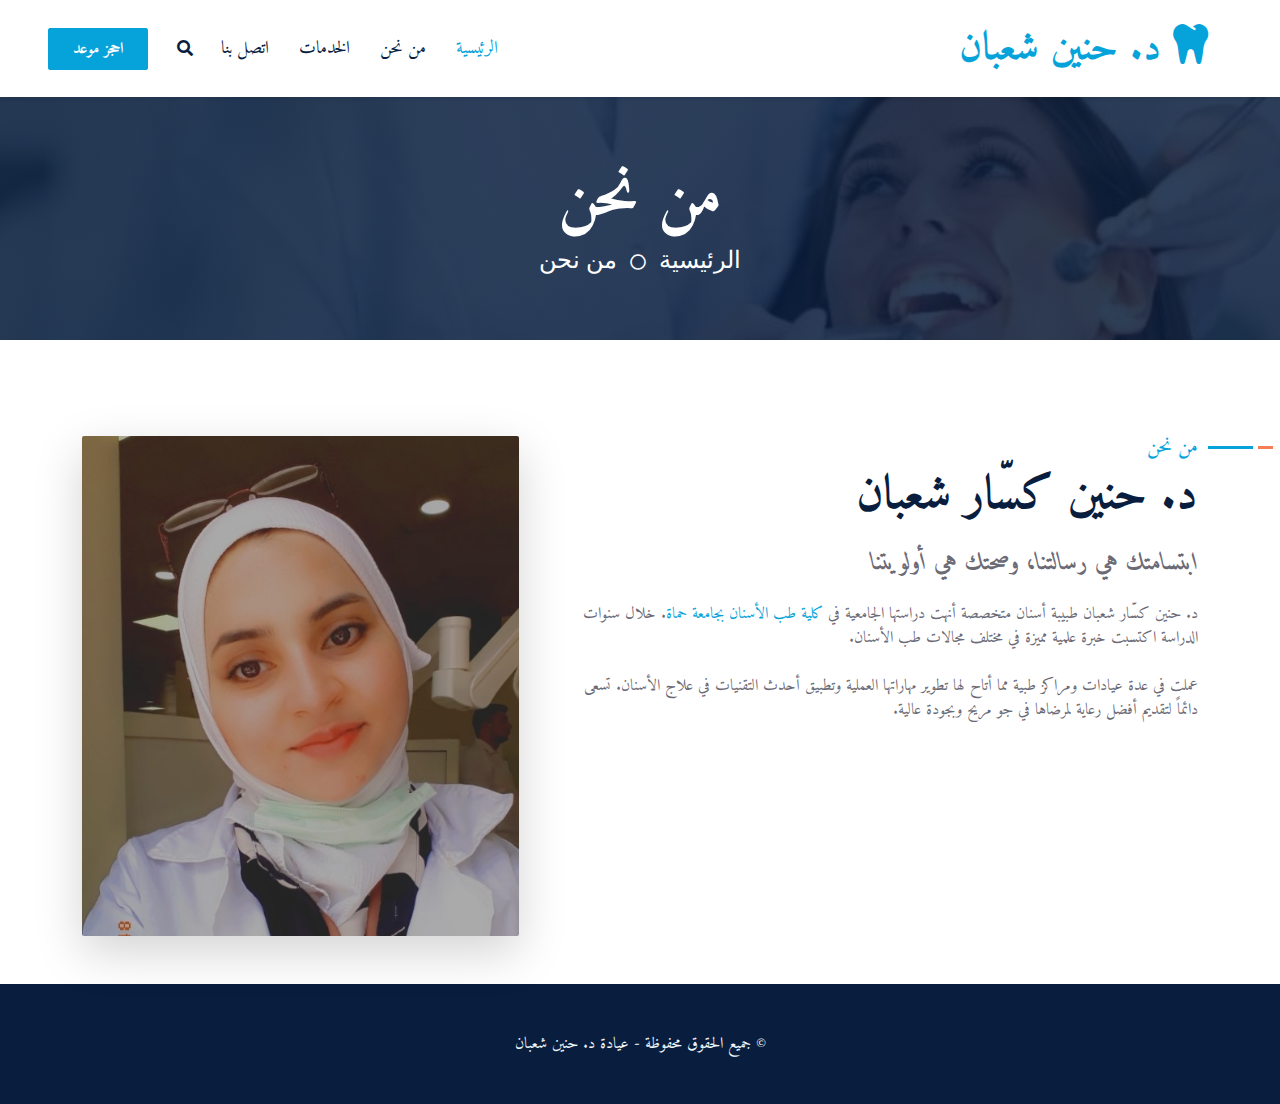
<file: about.html>
<!DOCTYPE html>
<html lang="ar" dir="rtl">

<head>
    <meta charset="utf-8">
    <title>عيادة د. حنين شعبان لطب الأسنان</title>
    <meta content="width=device-width, initial-scale=1.0" name="viewport">

    <!-- Google Font Amiri -->
    <link href="https://fonts.googleapis.com/css2?family=Amiri:wght@400;700&display=swap" rel="stylesheet">

    <!-- Bootstrap & Styles -->
    <link href="css/bootstrap.min.css" rel="stylesheet">
    <link href="css/style.css" rel="stylesheet">
    <link href="https://cdnjs.cloudflare.com/ajax/libs/font-awesome/5.10.0/css/all.min.css" rel="stylesheet">


    <style>
        body {
            font-family: 'Amiri', serif !important;
        }
        .font-amiri {
            font-family: 'Amiri', serif !important;
        }
    </style>
</head>

<body>
   <nav class="navbar navbar-expand-lg bg-white navbar-light shadow-sm px-5 py-3 py-lg-0">
  <a href="index.html" class="navbar-brand p-0">
    <h1 class="m-0 text-primary font-amiri">
      <i class="fa fa-tooth me-2"></i> د. حنين شعبان
    </h1>
  </a>
  <button class="navbar-toggler" type="button" data-bs-toggle="collapse" data-bs-target="#navbarCollapse">
    <span class="navbar-toggler-icon"></span>
  </button>
  <div class="collapse navbar-collapse" id="navbarCollapse">
    <div class="navbar-nav me-auto py-0"> <!-- بدل ms-auto -> me-auto للـ RTL -->
      <a href="index.html" class="nav-item nav-link active font-amiri">الرئيسية</a>
      <a href="about.html" class="nav-item nav-link font-amiri">من نحن</a>
      <a href="service.html" class="nav-item nav-link font-amiri">الخدمات</a>
      <a href="contact.html" class="nav-item nav-link font-amiri">اتصل بنا</a>
    </div>
    <button type="button" class="btn text-dark" data-bs-toggle="modal" data-bs-target="#searchModal">
      <i class="fa fa-search"></i>
    </button>
    <a href="contact.html" class="btn btn-primary py-2 px-4 me-3 font-amiri">احجز موعد</a>
  </div>
</nav>

    <!-- Hero Start -->
    <div class="container-fluid bg-primary py-5 hero-header mb-5">
        <div class="row py-3">
            <div class="col-12 text-center">
                <h1 class="display-3 text-white animated zoomIn font-amiri">من نحن</h1>
                <a href="" class="h4 text-white">الرئيسية</a>
                <i class="far fa-circle text-white px-2"></i>
                <a href="" class="h4 text-white">من نحن</a>
            </div>
        </div>
    </div>
    <!-- Hero End -->

  <!-- About Start -->
<div class="container-fluid py-5">
  <div class="container">
    <div class="row g-5">
      <!-- النص -->
      <div class="col-lg-7">
        <div class="section-title mb-4">
          <h5 class="position-relative d-inline-block text-primary text-uppercase font-amiri">من نحن</h5>
          <h1 class="display-5 mb-0 font-amiri">د. حنين كسّار شعبان</h1>
        </div>
        <h4 class="text-body fst-italic mb-4 font-amiri">
          ابتسامتك هي رسالتنا، وصحتك هي أولويتنا
        </h4>
        <p class="mb-4 font-amiri">
          د. حنين كسّار شعبان طبيبة أسنان متخصصة أنهت دراستها الجامعية في 
          <a href="https://wpu.edu.sy/%D9%83%D9%84%D9%8A%D8%A9-%D8%B7%D8%A8-%D8%A7%D9%84%D8%A3%D8%B3%D9%86%D8%A7%D9%86/" 
             target="_blank" class="text-primary">كلية طب الأسنان بجامعة حماة</a>. 
          خلال سنوات الدراسة اكتسبت خبرة علمية مميزة في مختلف مجالات طب الأسنان.
        </p>
        <p class="mb-4 font-amiri">
          عملت في عدة عيادات ومراكز طبية مما أتاح لها تطوير مهاراتها العملية 
          وتطبيق أحدث التقنيات في علاج الأسنان. تسعى دائماً لتقديم أفضل رعاية لمرضاها 
          في جو مريح وبجودة عالية.
        </p>
      </div>
     
    
      <!-- الصورة -->
<!-- الصورة -->
<div class="col-lg-5" style="min-height: 500px;">
  <div class="position-relative h-100">
    <img class="position-absolute w-100 h-100 rounded wow zoomIn shadow-lg" 
         data-wow-delay="0.9s" 
         src="img/hanen-about.jpeg" 
         style="object-fit: cover; border-radius: 15px;" 
         alt="د. حنين كسّار شعبان">
  </div>
</div>


    </div>
  </div>
</div>
<!-- About End -->


    <!-- Footer Start -->
    <div class="container-fluid bg-dark text-light py-5">
        <div class="container text-center">
            <p class="mb-0 font-amiri">© جميع الحقوق محفوظة - عيادة د. حنين شعبان</p>
        </div>
    </div>
    <!-- Footer End -->
</body>
</html>
</file>
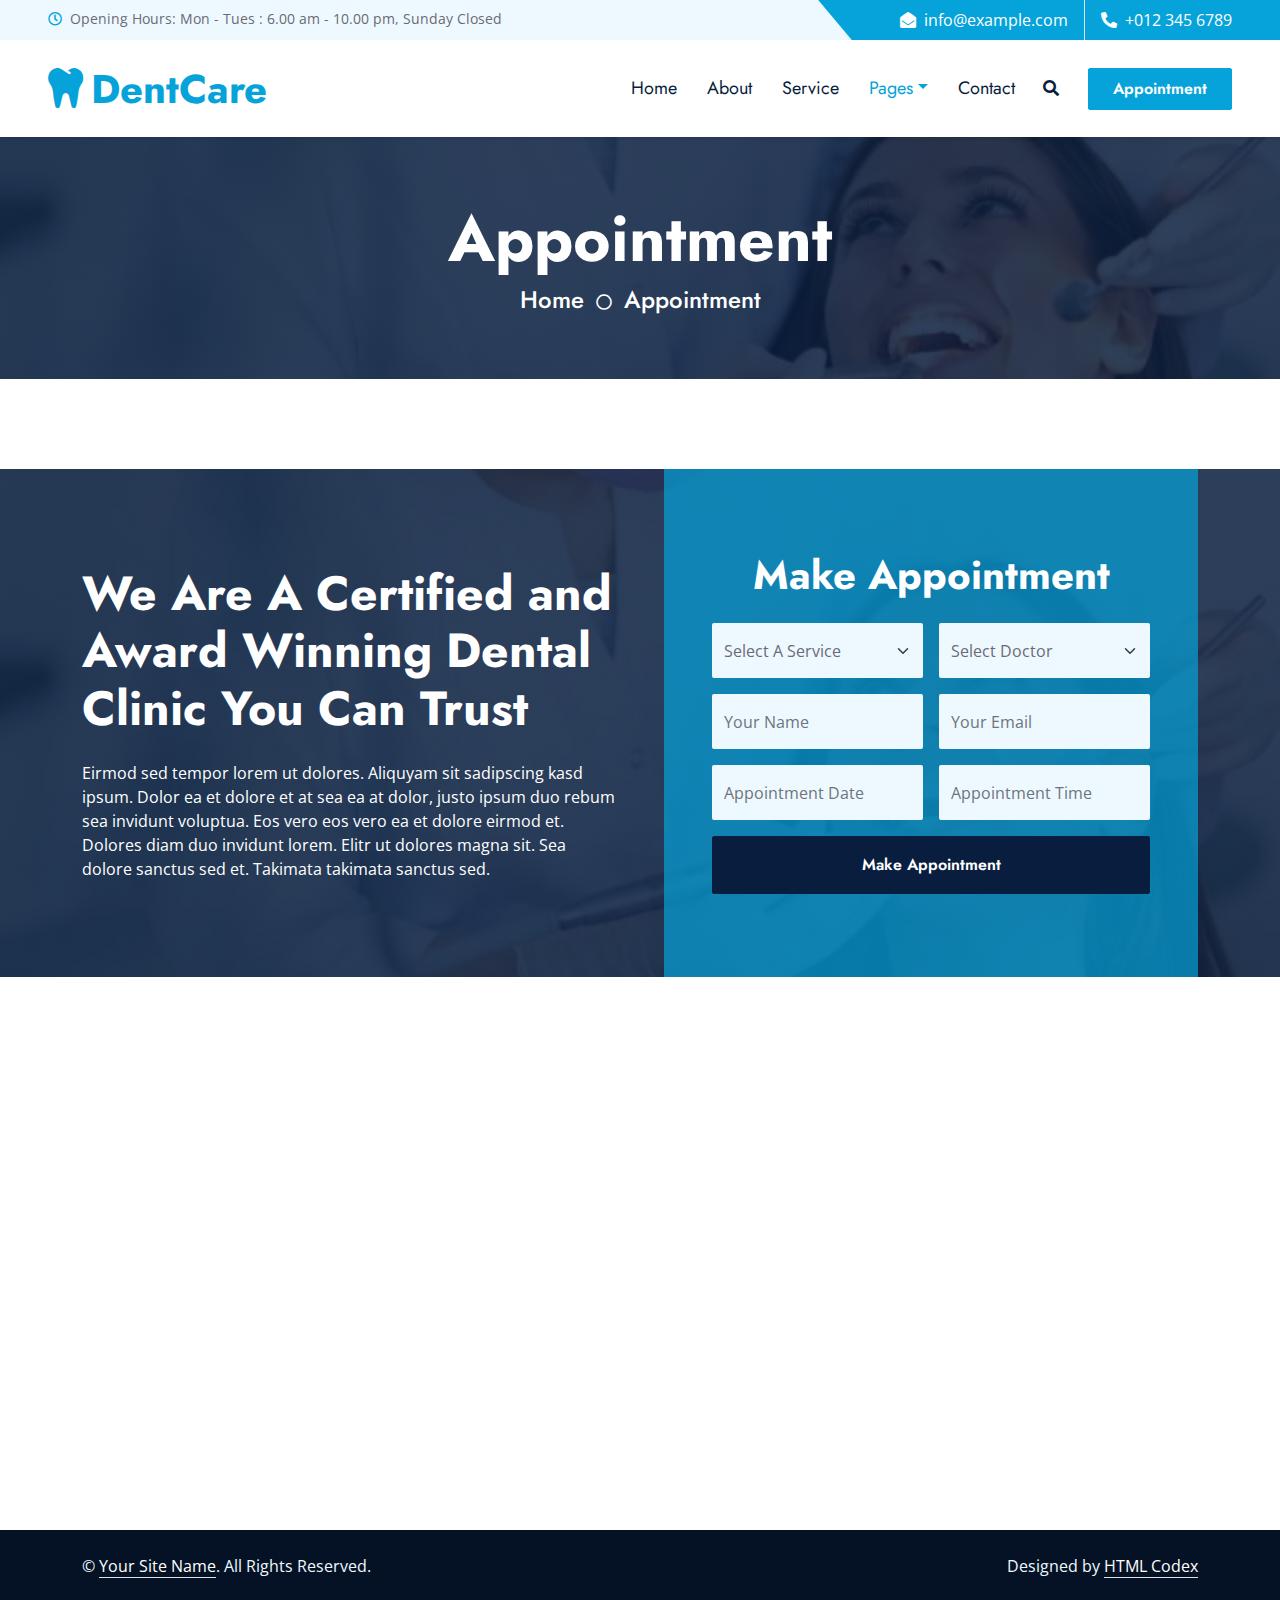
<file: appointment.html>
<!DOCTYPE html>
<html lang="en">

<head>
    <meta charset="utf-8">
    <title>DentCare - Dental Clinic Website Template</title>
    <meta content="width=device-width, initial-scale=1.0" name="viewport">
    <meta content="Free HTML Templates" name="keywords">
    <meta content="Free HTML Templates" name="description">

    <!-- Favicon -->
    <link href="img/favicon.ico" rel="icon">

    <!-- Google Web Fonts -->
    <link rel="preconnect" href="https://fonts.gstatic.com">
    <link href="https://fonts.googleapis.com/css2?family=Jost:wght@500;600;700&family=Open+Sans:wght@400;600&display=swap" rel="stylesheet"> 

    <!-- Icon Font Stylesheet -->
    <link href="https://cdnjs.cloudflare.com/ajax/libs/font-awesome/5.10.0/css/all.min.css" rel="stylesheet">
    <link href="https://cdn.jsdelivr.net/npm/bootstrap-icons@1.4.1/font/bootstrap-icons.css" rel="stylesheet">

    <!-- Libraries Stylesheet -->
    <link href="lib/owlcarousel/assets/owl.carousel.min.css" rel="stylesheet">
    <link href="lib/animate/animate.min.css" rel="stylesheet">
    <link href="lib/tempusdominus/css/tempusdominus-bootstrap-4.min.css" rel="stylesheet" />
    <link href="lib/twentytwenty/twentytwenty.css" rel="stylesheet" />

    <!-- Customized Bootstrap Stylesheet -->
    <link href="css/bootstrap.min.css" rel="stylesheet">

    <!-- Template Stylesheet -->
    <link href="css/style.css" rel="stylesheet">
</head>

<body>
    <!-- Spinner Start -->
    <div id="spinner" class="show bg-white position-fixed translate-middle w-100 vh-100 top-50 start-50 d-flex align-items-center justify-content-center">
        <div class="spinner-grow text-primary m-1" role="status">
            <span class="sr-only">Loading...</span>
        </div>
        <div class="spinner-grow text-dark m-1" role="status">
            <span class="sr-only">Loading...</span>
        </div>
        <div class="spinner-grow text-secondary m-1" role="status">
            <span class="sr-only">Loading...</span>
        </div>
    </div>
    <!-- Spinner End -->


    <!-- Topbar Start -->
    <div class="container-fluid bg-light ps-5 pe-0 d-none d-lg-block">
        <div class="row gx-0">
            <div class="col-md-6 text-center text-lg-start mb-2 mb-lg-0">
                <div class="d-inline-flex align-items-center">
                    <small class="py-2"><i class="far fa-clock text-primary me-2"></i>Opening Hours: Mon - Tues : 6.00 am - 10.00 pm, Sunday Closed </small>
                </div>
            </div>
            <div class="col-md-6 text-center text-lg-end">
                <div class="position-relative d-inline-flex align-items-center bg-primary text-white top-shape px-5">
                    <div class="me-3 pe-3 border-end py-2">
                        <p class="m-0"><i class="fa fa-envelope-open me-2"></i>info@example.com</p>
                    </div>
                    <div class="py-2">
                        <p class="m-0"><i class="fa fa-phone-alt me-2"></i>+012 345 6789</p>
                    </div>
                </div>
            </div>
        </div>
    </div>
    <!-- Topbar End -->


    <!-- Navbar Start -->
    <nav class="navbar navbar-expand-lg bg-white navbar-light shadow-sm px-5 py-3 py-lg-0">
        <a href="index.html" class="navbar-brand p-0">
            <h1 class="m-0 text-primary"><i class="fa fa-tooth me-2"></i>DentCare</h1>
        </a>
        <button class="navbar-toggler" type="button" data-bs-toggle="collapse" data-bs-target="#navbarCollapse">
            <span class="navbar-toggler-icon"></span>
        </button>
        <div class="collapse navbar-collapse" id="navbarCollapse">
            <div class="navbar-nav ms-auto py-0">
                <a href="index.html" class="nav-item nav-link">Home</a>
                <a href="about.html" class="nav-item nav-link">About</a>
                <a href="service.html" class="nav-item nav-link">Service</a>
                <div class="nav-item dropdown">
                    <a href="#" class="nav-link dropdown-toggle active" data-bs-toggle="dropdown">Pages</a>
                    <div class="dropdown-menu m-0">
                        <a href="price.html" class="dropdown-item">Pricing Plan</a>
                        <a href="team.html" class="dropdown-item">Our Dentist</a>
                        <a href="testimonial.html" class="dropdown-item">Testimonial</a>
                        <a href="appointment.html" class="dropdown-item active">Appointment</a>
                    </div>
                </div>
                <a href="contact.html" class="nav-item nav-link">Contact</a>
            </div>
            <button type="button" class="btn text-dark" data-bs-toggle="modal" data-bs-target="#searchModal"><i class="fa fa-search"></i></button>
            <a href="appointment.html" class="btn btn-primary py-2 px-4 ms-3">Appointment</a>
        </div>
    </nav>
    <!-- Navbar End -->


    <!-- Full Screen Search Start -->
    <div class="modal fade" id="searchModal" tabindex="-1">
        <div class="modal-dialog modal-fullscreen">
            <div class="modal-content" style="background: rgba(9, 30, 62, .7);">
                <div class="modal-header border-0">
                    <button type="button" class="btn bg-white btn-close" data-bs-dismiss="modal" aria-label="Close"></button>
                </div>
                <div class="modal-body d-flex align-items-center justify-content-center">
                    <div class="input-group" style="max-width: 600px;">
                        <input type="text" class="form-control bg-transparent border-primary p-3" placeholder="Type search keyword">
                        <button class="btn btn-primary px-4"><i class="bi bi-search"></i></button>
                    </div>
                </div>
            </div>
        </div>
    </div>
    <!-- Full Screen Search End -->


    <!-- Hero Start -->
    <div class="container-fluid bg-primary py-5 hero-header mb-5">
        <div class="row py-3">
            <div class="col-12 text-center">
                <h1 class="display-3 text-white animated zoomIn">Appointment</h1>
                <a href="" class="h4 text-white">Home</a>
                <i class="far fa-circle text-white px-2"></i>
                <a href="" class="h4 text-white">Appointment</a>
            </div>
        </div>
    </div>
    <!-- Hero End -->


    <!-- Appointment Start -->
    <div class="container-fluid bg-primary bg-appointment mb-5 wow fadeInUp" data-wow-delay="0.1s" style="margin-top: 90px;">
        <div class="container">
            <div class="row gx-5">
                <div class="col-lg-6 py-5">
                    <div class="py-5">
                        <h1 class="display-5 text-white mb-4">We Are A Certified and Award Winning Dental Clinic You Can Trust</h1>
                        <p class="text-white mb-0">Eirmod sed tempor lorem ut dolores. Aliquyam sit sadipscing kasd ipsum. Dolor ea et dolore et at sea ea at dolor, justo ipsum duo rebum sea invidunt voluptua. Eos vero eos vero ea et dolore eirmod et. Dolores diam duo invidunt lorem. Elitr ut dolores magna sit. Sea dolore sanctus sed et. Takimata takimata sanctus sed.</p>
                    </div>
                </div>
                <div class="col-lg-6">
                    <div class="appointment-form h-100 d-flex flex-column justify-content-center text-center p-5 wow zoomIn" data-wow-delay="0.6s">
                        <h1 class="text-white mb-4">Make Appointment</h1>
                        <form>
                            <div class="row g-3">
                                <div class="col-12 col-sm-6">
                                    <select class="form-select bg-light border-0" style="height: 55px;">
                                        <option selected>Select A Service</option>
                                        <option value="1">Service 1</option>
                                        <option value="2">Service 2</option>
                                        <option value="3">Service 3</option>
                                    </select>
                                </div>
                                <div class="col-12 col-sm-6">
                                    <select class="form-select bg-light border-0" style="height: 55px;">
                                        <option selected>Select Doctor</option>
                                        <option value="1">Doctor 1</option>
                                        <option value="2">Doctor 2</option>
                                        <option value="3">Doctor 3</option>
                                    </select>
                                </div>
                                <div class="col-12 col-sm-6">
                                    <input type="text" class="form-control bg-light border-0" placeholder="Your Name" style="height: 55px;">
                                </div>
                                <div class="col-12 col-sm-6">
                                    <input type="email" class="form-control bg-light border-0" placeholder="Your Email" style="height: 55px;">
                                </div>
                                <div class="col-12 col-sm-6">
                                    <div class="date" id="date1" data-target-input="nearest">
                                        <input type="text"
                                            class="form-control bg-light border-0 datetimepicker-input"
                                            placeholder="Appointment Date" data-target="#date1" data-toggle="datetimepicker" style="height: 55px;">
                                    </div>
                                </div>
                                <div class="col-12 col-sm-6">
                                    <div class="time" id="time1" data-target-input="nearest">
                                        <input type="text"
                                            class="form-control bg-light border-0 datetimepicker-input"
                                            placeholder="Appointment Time" data-target="#time1" data-toggle="datetimepicker" style="height: 55px;">
                                    </div>
                                </div>
                                <div class="col-12">
                                    <button class="btn btn-dark w-100 py-3" type="submit">Make Appointment</button>
                                </div>
                            </div>
                        </form>
                    </div>
                </div>
            </div>
        </div>
    </div>
    <!-- Appointment End -->
    

    <!-- Newsletter Start -->
    <div class="container-fluid position-relative pt-5 wow fadeInUp" data-wow-delay="0.1s" style="z-index: 1;">
        <div class="container">
            <div class="bg-primary p-5">
                <form class="mx-auto" style="max-width: 600px;">
                    <div class="input-group">
                        <input type="text" class="form-control border-white p-3" placeholder="Your Email">
                        <button class="btn btn-dark px-4">Sign Up</button>
                    </div>
                </form>
            </div>
        </div>
    </div>
    <!-- Newsletter End -->
    

    <!-- Footer Start -->
    <div class="container-fluid bg-dark text-light py-5 wow fadeInUp" data-wow-delay="0.3s" style="margin-top: -75px;">
        <div class="container pt-5">
            <div class="row g-5 pt-4">
                <div class="col-lg-3 col-md-6">
                    <h3 class="text-white mb-4">Quick Links</h3>
                    <div class="d-flex flex-column justify-content-start">
                        <a class="text-light mb-2" href="#"><i class="bi bi-arrow-right text-primary me-2"></i>Home</a>
                        <a class="text-light mb-2" href="#"><i class="bi bi-arrow-right text-primary me-2"></i>About Us</a>
                        <a class="text-light mb-2" href="#"><i class="bi bi-arrow-right text-primary me-2"></i>Our Services</a>
                        <a class="text-light mb-2" href="#"><i class="bi bi-arrow-right text-primary me-2"></i>Latest Blog</a>
                        <a class="text-light" href="#"><i class="bi bi-arrow-right text-primary me-2"></i>Contact Us</a>
                    </div>
                </div>
                <div class="col-lg-3 col-md-6">
                    <h3 class="text-white mb-4">Popular Links</h3>
                    <div class="d-flex flex-column justify-content-start">
                        <a class="text-light mb-2" href="#"><i class="bi bi-arrow-right text-primary me-2"></i>Home</a>
                        <a class="text-light mb-2" href="#"><i class="bi bi-arrow-right text-primary me-2"></i>About Us</a>
                        <a class="text-light mb-2" href="#"><i class="bi bi-arrow-right text-primary me-2"></i>Our Services</a>
                        <a class="text-light mb-2" href="#"><i class="bi bi-arrow-right text-primary me-2"></i>Latest Blog</a>
                        <a class="text-light" href="#"><i class="bi bi-arrow-right text-primary me-2"></i>Contact Us</a>
                    </div>
                </div>
                <div class="col-lg-3 col-md-6">
                    <h3 class="text-white mb-4">Get In Touch</h3>
                    <p class="mb-2"><i class="bi bi-geo-alt text-primary me-2"></i>123 Street, New York, USA</p>
                    <p class="mb-2"><i class="bi bi-envelope-open text-primary me-2"></i>info@example.com</p>
                    <p class="mb-0"><i class="bi bi-telephone text-primary me-2"></i>+012 345 67890</p>
                </div>
                <div class="col-lg-3 col-md-6">
                    <h3 class="text-white mb-4">Follow Us</h3>
                    <div class="d-flex">
                        <a class="btn btn-lg btn-primary btn-lg-square rounded me-2" href="#"><i class="fab fa-twitter fw-normal"></i></a>
                        <a class="btn btn-lg btn-primary btn-lg-square rounded me-2" href="#"><i class="fab fa-facebook-f fw-normal"></i></a>
                        <a class="btn btn-lg btn-primary btn-lg-square rounded me-2" href="#"><i class="fab fa-linkedin-in fw-normal"></i></a>
                        <a class="btn btn-lg btn-primary btn-lg-square rounded" href="#"><i class="fab fa-instagram fw-normal"></i></a>
                    </div>
                </div>
            </div>
        </div>
    </div>
    <div class="container-fluid text-light py-4" style="background: #051225;">
        <div class="container">
            <div class="row g-0">
                <div class="col-md-6 text-center text-md-start">
                    <p class="mb-md-0">&copy; <a class="text-white border-bottom" href="#">Your Site Name</a>. All Rights Reserved.</p>
                </div>
                <div class="col-md-6 text-center text-md-end">
                    <p class="mb-0">Designed by <a class="text-white border-bottom" href="https://htmlcodex.com">HTML Codex</a></p>
                </div>
            </div>
        </div>
    </div>
    <!-- Footer End -->


    <!-- Back to Top -->
    <a href="#" class="btn btn-lg btn-primary btn-lg-square rounded back-to-top"><i class="bi bi-arrow-up"></i></a>


    <!-- JavaScript Libraries -->
    <script src="https://code.jquery.com/jquery-3.4.1.min.js"></script>
    <script src="https://cdn.jsdelivr.net/npm/bootstrap@5.0.0/dist/js/bootstrap.bundle.min.js"></script>
    <script src="lib/wow/wow.min.js"></script>
    <script src="lib/easing/easing.min.js"></script>
    <script src="lib/waypoints/waypoints.min.js"></script>
    <script src="lib/owlcarousel/owl.carousel.min.js"></script>
    <script src="lib/tempusdominus/js/moment.min.js"></script>
    <script src="lib/tempusdominus/js/moment-timezone.min.js"></script>
    <script src="lib/tempusdominus/js/tempusdominus-bootstrap-4.min.js"></script>
    <script src="lib/twentytwenty/jquery.event.move.js"></script>
    <script src="lib/twentytwenty/jquery.twentytwenty.js"></script>

    <!-- Template Javascript -->
    <script src="js/main.js"></script>
</body>

</html>
</file>
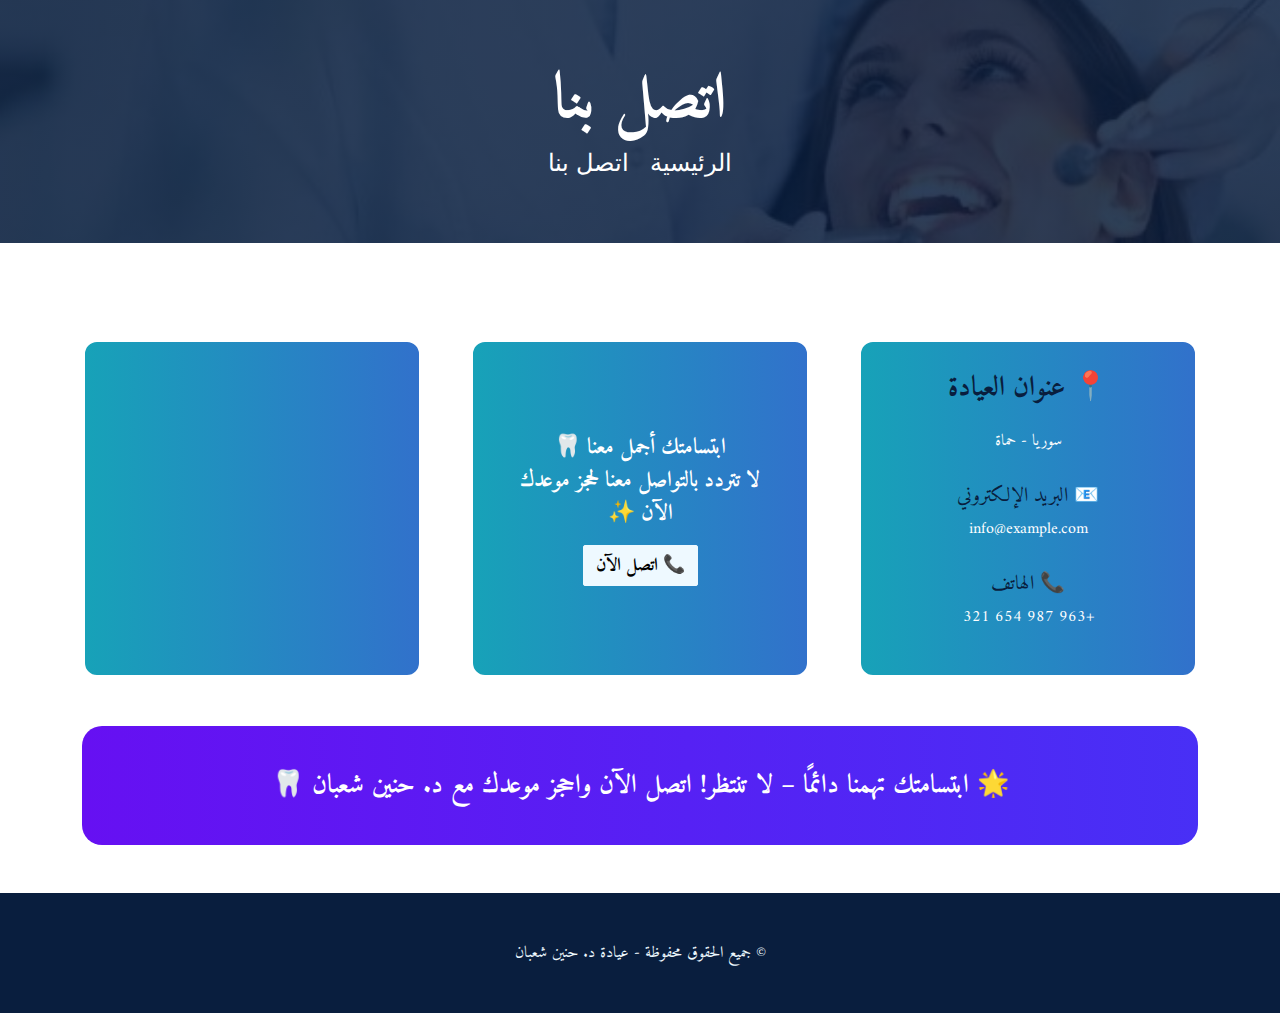
<file: contact.html>
<!DOCTYPE html>
<html lang="ar" dir="rtl">

<head>
  <meta charset="utf-8">
  <title>اتصل بنا - عيادة د. حنين شعبان</title>
  <meta content="width=device-width, initial-scale=1.0" name="viewport">

  <!-- Google Font Amiri -->
  <link href="https://fonts.googleapis.com/css2?family=Amiri:wght@400;700&display=swap" rel="stylesheet">

  <!-- Bootstrap CSS -->
  <link href="css/bootstrap.min.css" rel="stylesheet">
  <link href="css/style.css" rel="stylesheet">

  <!-- Libraries Stylesheet -->
  <link href="lib/animate/animate.min.css" rel="stylesheet">
  <link href="lib/owlcarousel/assets/owl.carousel.min.css" rel="stylesheet">

  <style>
    body {
      font-family: 'Amiri', serif !important;
    }

    .font-amiri {
      font-family: 'Amiri', serif !important;
    }

    /* Einheitliches Karten-Design */
    .custom-card {
      background: linear-gradient(270deg, #0d6efd, #6610f2, #17a2b8);
      background-size: 600% 600%;
      color: white;
      border-radius: 15px;
      padding: 30px;
      height: 100%;
      display: flex;
      align-items: center;
      justify-content: center;
      text-align: center;
      position: relative;
      border: 3px solid #fff;
      animation: gradientBG 10s ease infinite, glow 3s ease-in-out infinite, floatCard 5s ease-in-out infinite;
      flex-direction: column;
    }

    @keyframes gradientBG {
      0% {
        background-position: 0% 50%;
      }

      50% {
        background-position: 100% 50%;
      }

      100% {
        background-position: 0% 50%;
      }
    }

    @keyframes glow {
      0% {
        box-shadow: 0 0 10px #fff, 0 0 20px #0d6efd;
      }

      50% {
        box-shadow: 0 0 20px #fff, 0 0 40px #6610f2;
      }

      100% {
        box-shadow: 0 0 10px #fff, 0 0 20px #17a2b8;
      }
    }

    @keyframes floatCard {
      0% {
        transform: translateY(0);
      }

      50% {
        transform: translateY(-8px);
      }

      100% {
        transform: translateY(0);
      }
    }

    .animated-text {
      font-size: 22px;
      font-weight: bold;
      animation: floatText 3s ease-in-out infinite;
    }

    @keyframes floatText {
      0% {
        transform: translateY(0);
      }

      50% {
        transform: translateY(-10px);
      }

      100% {
        transform: translateY(0);
      }
    }

    .emoji {
      display: inline-block;
      animation: pulse 1.5s infinite;
    }

    @keyframes pulse {
      0% {
        transform: scale(1);
      }

      50% {
        transform: scale(1.3);
      }

      100% {
        transform: scale(1);
      }
    }

    .custom-card .btn {
      margin-top: 15px;
      font-size: 18px;
      font-weight: bold;
    }

    /* Map responsive fix */
    iframe {
      border-radius: 15px;
      border: none;
      width: 100%;
      height: 100%;
    }

    /* Lange Box unten */
    .long-box {
      background: linear-gradient(270deg, #17a2b8, #0d6efd, #6610f2);
      background-size: 600% 600%;
      color: white;
      border-radius: 20px;
      padding: 40px;
      margin-top: 50px;
      text-align: center;
      font-size: 26px;
      font-weight: bold;
      animation: gradientBG 12s ease infinite, glow 4s ease-in-out infinite;
    }
  </style>
</head>

<body>

  <!-- Hero Start -->
  <div class="container-fluid bg-primary py-5 hero-header mb-5">
    <div class="row py-3">
      <div class="col-12 text-center">
        <h1 class="display-3 text-white animated zoomIn font-amiri">اتصل بنا</h1>
        <a href="index.html" class="h4 text-white">الرئيسية</a>
        <i class="far fa-circle text-white px-2"></i>
        <a href="contact.html" class="h4 text-white">اتصل بنا</a>
      </div>
    </div>
  </div>
  <!-- Hero End -->

  <!-- Contact Start -->
  <div class="container-fluid py-5">
    <div class="container">
      <div class="row g-5">

        <!-- Info -->
        <div class="col-xl-4 col-lg-6 wow slideInUp" data-wow-delay="0.1s">
          <div class="custom-card">
            <h3 class="font-amiri mb-4">📍 عنوان العيادة</h3>
            <p class="font-amiri">سوريا - حماة</p>
            <h5 class="font-amiri mt-3">📧 البريد الإلكتروني</h5>
            <p>info@example.com</p>
            <h5 class="font-amiri mt-3">📞 الهاتف</h5>
            <p>+963 987 654 321</p>
          </div>
        </div>

        <!-- Kreative Box -->
        <div class="col-xl-4 col-lg-6 wow slideInUp" data-wow-delay="0.3s">
          <div class="custom-card">
            <div class="animated-text font-amiri">
              ابتسامتك أجمل معنا <span class="emoji">🦷</span> <br>
              لا تتردد بالتواصل معنا لحجز موعدك الآن ✨
            </div>
            <a href="tel:+963987654321" class="btn btn-light font-amiri">📞 اتصل الآن</a>
          </div>
        </div>

        <!-- Map -->
        <div class="col-xl-4 col-lg-12 wow slideInUp" data-wow-delay="0.6s">
          <div class="custom-card p-0">
            <iframe
              src="https://www.google.com/maps/embed?pb=!1m18!1m12!1m3!1d108819.57033886216!2d36.6561554!3d35.1317694!2m3!1f0!2f0!3f0!3m2!1i1024!2i768!4f13.1!3m3!1m2!1s0x15230ee4e9458dbf%3A0x260d73d0b5f4d95c!2sHama!5e0!3m2!1sar!2s!4v1703800000000"
              allowfullscreen="" aria-hidden="false" tabindex="0"></iframe>
          </div>
        </div>

      </div>

      <!-- Lange Box unten -->
      <div class="long-box font-amiri mt-5">
        🌟 ابتسامتك تهمنا دائمًا – لا تنتظر! اتصل الآن واحجز موعدك مع د. حنين شعبان 🦷
      </div>

    </div>
  </div>
  <!-- Contact End -->

  <!-- Footer Start -->
  <div class="container-fluid bg-dark text-light py-5">
    <div class="container text-center">
      <p class="mb-0 font-amiri">© جميع الحقوق محفوظة - عيادة د. حنين شعبان</p>
    </div>
  </div>
  <!-- Footer End -->

  <!-- JS Libraries -->
  <script src="https://code.jquery.com/jquery-3.4.1.min.js"></script>
  <script src="https://cdn.jsdelivr.net/npm/bootstrap@5.0.0/dist/js/bootstrap.bundle.min.js"></script>
  <script src="lib/wow/wow.min.js"></script>
  <script src="lib/owlcarousel/owl.carousel.min.js"></script>
</body>

</html>
</file>
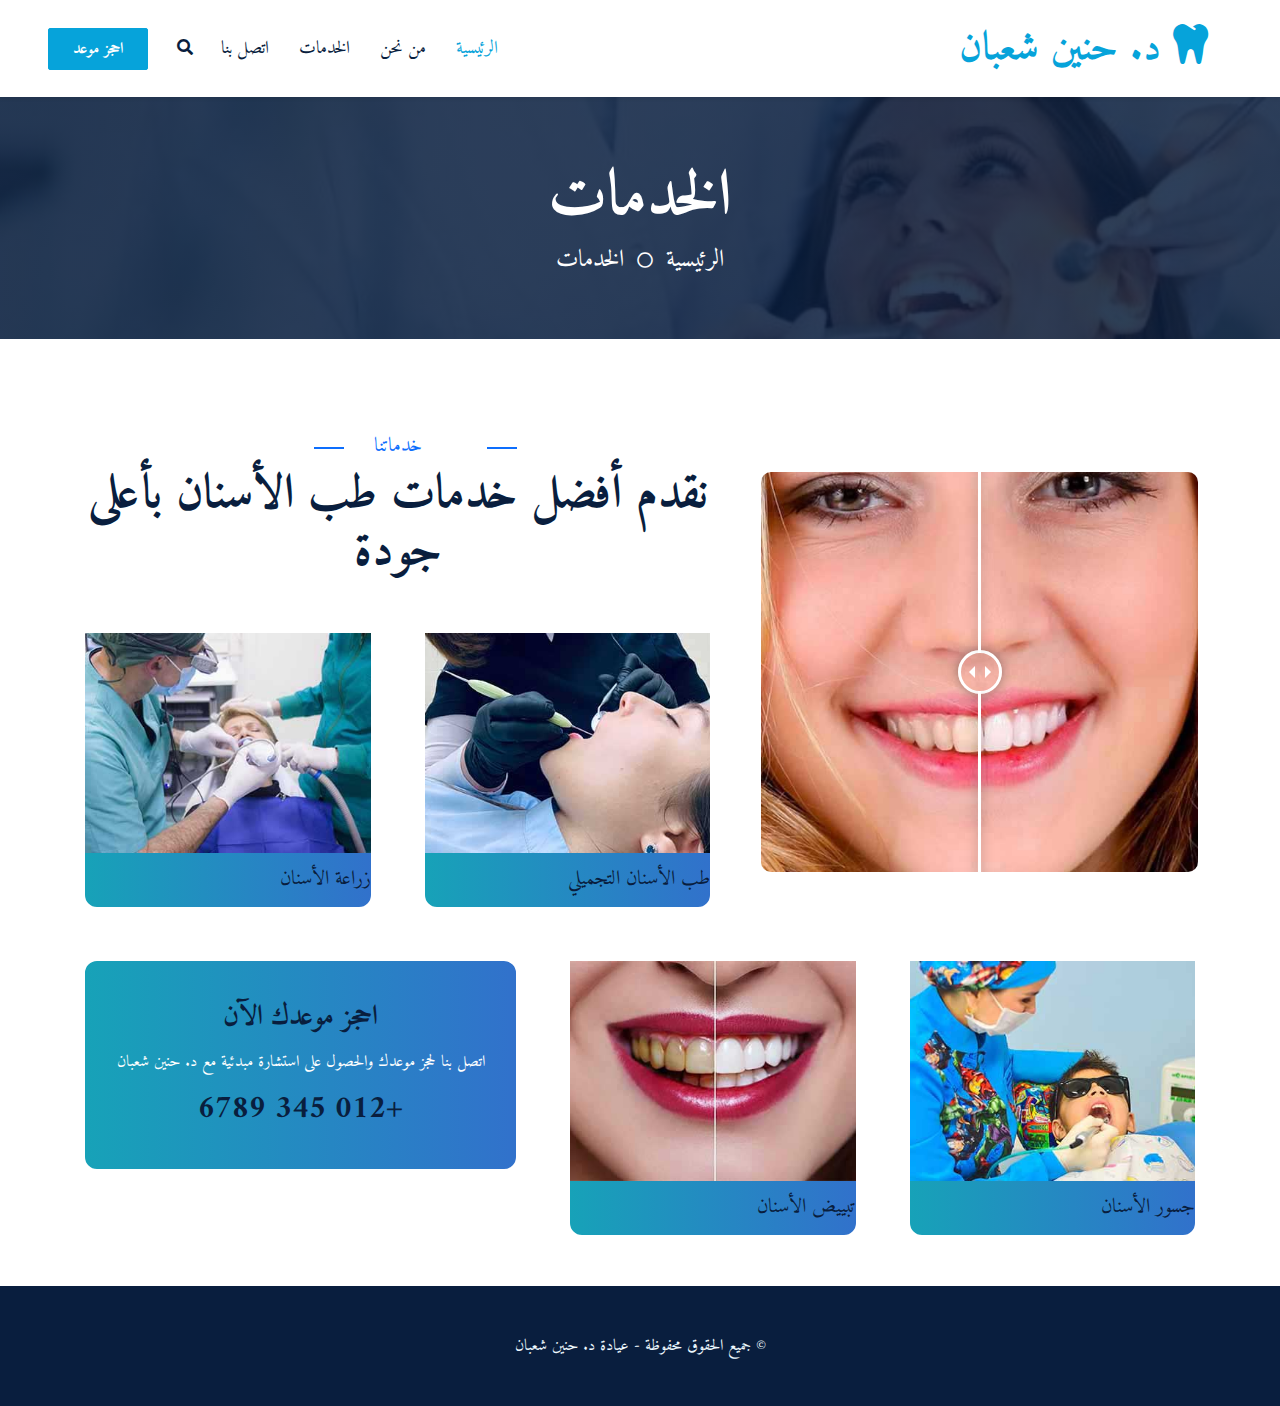
<file: service.html>
<!DOCTYPE html>
<html lang="ar" dir="rtl">

<head>
  <meta charset="utf-8">
  <title>خدمات عيادة د. حنين شعبان</title>
  <meta content="width=device-width, initial-scale=1.0" name="viewport">

  <!-- Google Font Amiri -->
  <link href="https://fonts.googleapis.com/css2?family=Amiri:wght@400;700&display=swap" rel="stylesheet">
  <link href="https://cdnjs.cloudflare.com/ajax/libs/font-awesome/5.10.0/css/all.min.css" rel="stylesheet">


  <!-- Bootstrap CSS -->
  <link href="css/bootstrap.min.css" rel="stylesheet">
  <link href="css/style.css" rel="stylesheet">

  <!-- Libraries Stylesheet -->
  <link href="lib/animate/animate.min.css" rel="stylesheet">
  <link href="lib/owlcarousel/assets/owl.carousel.min.css" rel="stylesheet">
  <link href="lib/tempusdominus/css/tempusdominus-bootstrap-4.min.css" rel="stylesheet" />
  <link href="lib/twentytwenty/twentytwenty.css" rel="stylesheet" />


  <style>
    body {
      font-family: 'Amiri', serif !important;
    }

    .font-amiri {
      font-family: 'Amiri', serif !important;
    }

    /* Titel Arabisch schöner */
    .section-title {
      text-align: center;
      margin-bottom: 40px;
    }

    .section-title h5 {
      font-size: 20px;
      font-weight: bold;
      color: #0d6efd;
      position: relative;
      display: inline-block;
      padding: 0 20px;
    }

    .section-title h5::before,
    .section-title h5::after {
      content: "";
      position: absolute;
      top: 50%;
      width: 30px;
      height: 2px;
      background: #0d6efd;
    }

    .section-title h5::before {
      right: 100%;
      margin-right: 10px;
    }

    .section-title h5::after {
      left: 100%;
      margin-left: 10px;
    }

    /* Before/After Container */
    .twentytwenty-container {
      max-width: 100%;
      height: 400px;
      overflow: hidden;
      border-radius: 10px;
    }

    .twentytwenty-container img {
      width: 100%;
      height: 100%;
      object-fit: cover;
    }
  </style>

    <link href="css/custom.css" rel="stylesheet">
</head>

<body>
<nav class="navbar navbar-expand-lg bg-white navbar-light shadow-sm px-5 py-3 py-lg-0">
  <a href="index.html" class="navbar-brand p-0">
    <h1 class="m-0 text-primary font-amiri">
      <i class="fa fa-tooth me-2"></i> د. حنين شعبان
    </h1>
  </a>
  <button class="navbar-toggler" type="button" data-bs-toggle="collapse" data-bs-target="#navbarCollapse">
    <span class="navbar-toggler-icon"></span>
  </button>
  <div class="collapse navbar-collapse" id="navbarCollapse">
    <div class="navbar-nav me-auto py-0"> <!-- بدل ms-auto -> me-auto للـ RTL -->
      <a href="index.html" class="nav-item nav-link active font-amiri">الرئيسية</a>
      <a href="about.html" class="nav-item nav-link font-amiri">من نحن</a>
      <a href="service.html" class="nav-item nav-link font-amiri">الخدمات</a>
      <a href="contact.html" class="nav-item nav-link font-amiri">اتصل بنا</a>
    </div>
    <button type="button" class="btn text-dark" data-bs-toggle="modal" data-bs-target="#searchModal">
      <i class="fa fa-search"></i>
    </button>
    <a href="contact.html" class="btn btn-primary py-2 px-4 me-3 font-amiri">احجز موعد</a>
  </div>
</nav>
  <!-- Hero Start -->
  <div class="container-fluid bg-primary py-5 hero-header mb-5">
    <div class="row py-3">
      <div class="col-12 text-center">
        <h1 class="display-3 text-white animated zoomIn font-amiri">الخدمات</h1>
        <a href="" class="h4 text-white">الرئيسية</a>
        <i class="far fa-circle text-white px-2"></i>
        <a href="" class="h4 text-white">الخدمات</a>
      </div>
    </div>
  </div>
  <!-- Hero End -->

  <!-- Service Start -->
  <div class="container-fluid py-5 wow fadeInUp" data-wow-delay="0.1s">
    <div class="container">
      <div class="row g-5 mb-5 align-items-center">
        <!-- Before/After Slider -->
        <div class="col-lg-5 wow zoomIn" data-wow-delay="0.3s">
          <div class="twentytwenty-container">
            <img src="img/before.jpg" alt="قبل">
            <img src="img/after.jpg" alt="بعد">
          </div>
        </div>
        <!-- Text -->
        <div class="col-lg-7">
          <div class="section-title mb-5">
            <h5 class="font-amiri">خدماتنا</h5>
            <h1 class="display-5 mb-0 font-amiri">نقدم أفضل خدمات طب الأسنان بأعلى جودة</h1>
          </div>
          <div class="row g-5">
            <div class="col-md-6 wow zoomIn" data-wow-delay="0.6s">
              <div class="service-card">
                <img src="img/service-1.jpg" alt="">
                <h5 class="font-amiri">طب الأسنان التجميلي</h5>
              </div>
            </div>
            <div class="col-md-6 wow zoomIn" data-wow-delay="0.9s">
              <div class="service-card">
                <img src="img/service-2.jpg" alt="">
                <h5 class="font-amiri">زراعة الأسنان</h5>
              </div>
            </div>
          </div>
        </div>
      </div>

      <!-- Services Row 2 -->
      <div class="row g-5 wow fadeInUp" data-wow-delay="0.1s">
        <div class="col-lg-7">
          <div class="row g-5">
            <div class="col-md-6 wow zoomIn" data-wow-delay="0.3s">
              <div class="service-card">
                <img src="img/service-3.jpg" alt="">
                <h5 class="font-amiri">جسور الأسنان</h5>
              </div>
            </div>
            <div class="col-md-6 wow zoomIn" data-wow-delay="0.6s">
              <div class="service-card">
                <img src="img/service-4.jpg" alt="">
                <h5 class="font-amiri">تبييض الأسنان</h5>
              </div>
            </div>
          </div>
        </div>
        <!-- Appointment Box -->
        <div class="col-lg-5 wow zoomIn" data-wow-delay="0.9s">
          <div class="appointment-box">
            <h3 class="mb-3 font-amiri">احجز موعدك الآن</h3>
            <p class="mb-3 font-amiri">اتصل بنا لحجز موعدك والحصول على استشارة مبدئية مع د. حنين شعبان</p>
            <h2 class="mb-0">+012 345 6789</h2>
          </div>
        </div>
      </div>
    </div>
  </div>
  <!-- Service End -->

  <!-- Footer Start -->
  <div class="container-fluid bg-dark text-light py-5">
    <div class="container text-center">
      <p class="mb-0 font-amiri">© جميع الحقوق محفوظة - عيادة د. حنين شعبان</p>
    </div>
  </div>
  <!-- Footer End -->

  <!-- JS Libraries -->
  <script src="https://code.jquery.com/jquery-3.4.1.min.js"></script>
  <script src="https://cdn.jsdelivr.net/npm/bootstrap@5.0.0/dist/js/bootstrap.bundle.min.js"></script>
  <script src="lib/wow/wow.min.js"></script>
  <script src="lib/owlcarousel/owl.carousel.min.js"></script>
  <script src="lib/tempusdominus/js/moment.min.js"></script>
  <script src="lib/tempusdominus/js/moment-timezone.min.js"></script>
  <script src="lib/tempusdominus/js/tempusdominus-bootstrap-4.min.js"></script>

  <!-- Vorher/Nachher Plugin -->
  <script src="lib/twentytwenty/jquery.event.move.js"></script>
  <script src="lib/twentytwenty/jquery.twentytwenty.js"></script>

  <!-- Init twentytwenty -->
  <script>
    $(window).on("load", function () {
      $(".twentytwenty-container").twentytwenty({
        default_offset_pct: 0.5,
        orientation: 'horizontal'
      });
    });
  </script>
</body>

</html>
</file>
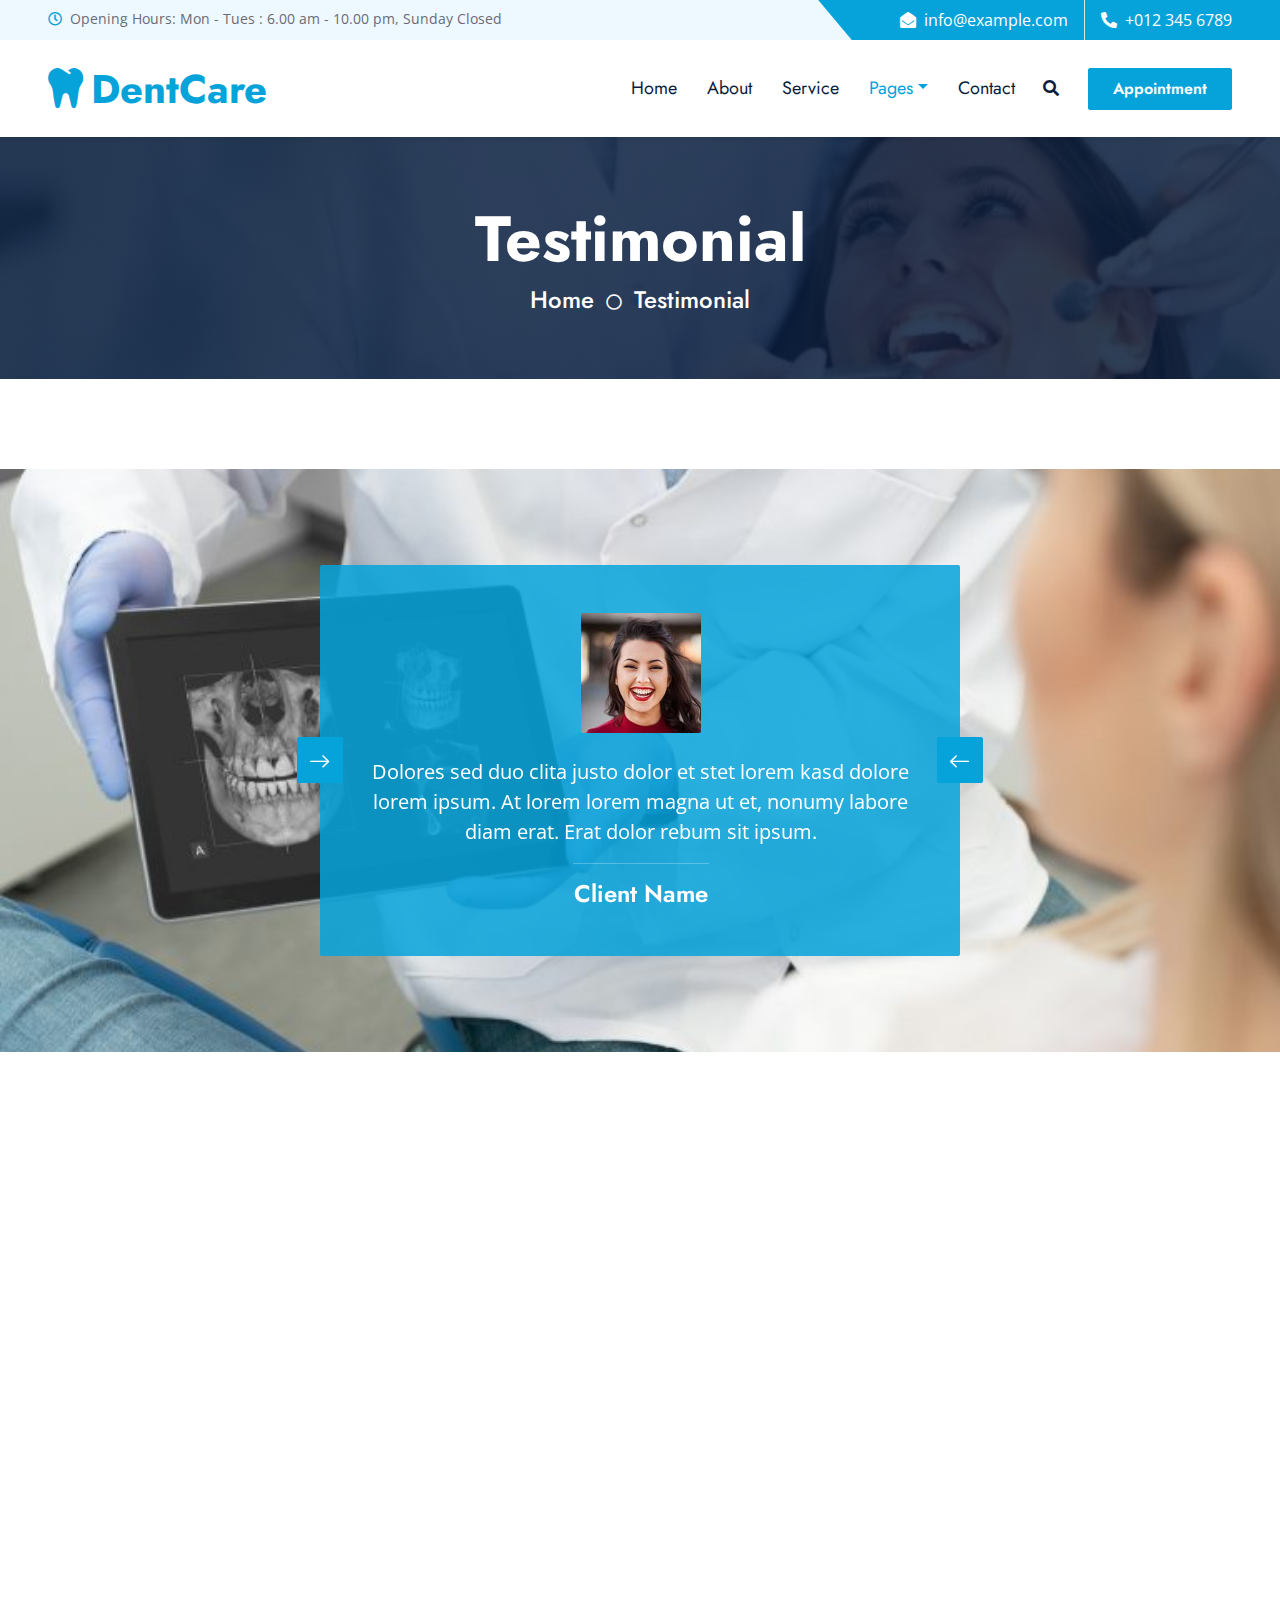
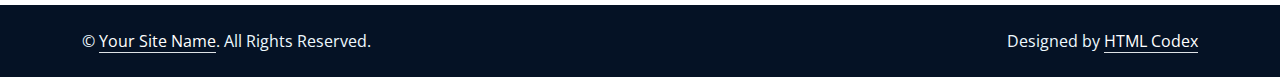
<file: testimonial.html>
<!DOCTYPE html>
<html lang="en">

<head>
    <meta charset="utf-8">
    <title>DentCare - Dental Clinic Website Template</title>
    <meta content="width=device-width, initial-scale=1.0" name="viewport">
    <meta content="Free HTML Templates" name="keywords">
    <meta content="Free HTML Templates" name="description">

    <!-- Favicon -->
    <link href="img/favicon.ico" rel="icon">

    <!-- Google Web Fonts -->
    <link rel="preconnect" href="https://fonts.gstatic.com">
    <link href="https://fonts.googleapis.com/css2?family=Jost:wght@500;600;700&family=Open+Sans:wght@400;600&display=swap" rel="stylesheet"> 

    <!-- Icon Font Stylesheet -->
    <link href="https://cdnjs.cloudflare.com/ajax/libs/font-awesome/5.10.0/css/all.min.css" rel="stylesheet">
    <link href="https://cdn.jsdelivr.net/npm/bootstrap-icons@1.4.1/font/bootstrap-icons.css" rel="stylesheet">

    <!-- Libraries Stylesheet -->
    <link href="lib/owlcarousel/assets/owl.carousel.min.css" rel="stylesheet">
    <link href="lib/animate/animate.min.css" rel="stylesheet">
    <link href="lib/tempusdominus/css/tempusdominus-bootstrap-4.min.css" rel="stylesheet" />
    <link href="lib/twentytwenty/twentytwenty.css" rel="stylesheet" />

    <!-- Customized Bootstrap Stylesheet -->
    <link href="css/bootstrap.min.css" rel="stylesheet">

    <!-- Template Stylesheet -->
    <link href="css/style.css" rel="stylesheet">
</head>

<body>
    <!-- Spinner Start -->
    <div id="spinner" class="show bg-white position-fixed translate-middle w-100 vh-100 top-50 start-50 d-flex align-items-center justify-content-center">
        <div class="spinner-grow text-primary m-1" role="status">
            <span class="sr-only">Loading...</span>
        </div>
        <div class="spinner-grow text-dark m-1" role="status">
            <span class="sr-only">Loading...</span>
        </div>
        <div class="spinner-grow text-secondary m-1" role="status">
            <span class="sr-only">Loading...</span>
        </div>
    </div>
    <!-- Spinner End -->


    <!-- Topbar Start -->
    <div class="container-fluid bg-light ps-5 pe-0 d-none d-lg-block">
        <div class="row gx-0">
            <div class="col-md-6 text-center text-lg-start mb-2 mb-lg-0">
                <div class="d-inline-flex align-items-center">
                    <small class="py-2"><i class="far fa-clock text-primary me-2"></i>Opening Hours: Mon - Tues : 6.00 am - 10.00 pm, Sunday Closed </small>
                </div>
            </div>
            <div class="col-md-6 text-center text-lg-end">
                <div class="position-relative d-inline-flex align-items-center bg-primary text-white top-shape px-5">
                    <div class="me-3 pe-3 border-end py-2">
                        <p class="m-0"><i class="fa fa-envelope-open me-2"></i>info@example.com</p>
                    </div>
                    <div class="py-2">
                        <p class="m-0"><i class="fa fa-phone-alt me-2"></i>+012 345 6789</p>
                    </div>
                </div>
            </div>
        </div>
    </div>
    <!-- Topbar End -->


    <!-- Navbar Start -->
    <nav class="navbar navbar-expand-lg bg-white navbar-light shadow-sm px-5 py-3 py-lg-0">
        <a href="index.html" class="navbar-brand p-0">
            <h1 class="m-0 text-primary"><i class="fa fa-tooth me-2"></i>DentCare</h1>
        </a>
        <button class="navbar-toggler" type="button" data-bs-toggle="collapse" data-bs-target="#navbarCollapse">
            <span class="navbar-toggler-icon"></span>
        </button>
        <div class="collapse navbar-collapse" id="navbarCollapse">
            <div class="navbar-nav ms-auto py-0">
                <a href="index.html" class="nav-item nav-link">Home</a>
                <a href="about.html" class="nav-item nav-link">About</a>
                <a href="service.html" class="nav-item nav-link">Service</a>
                <div class="nav-item dropdown">
                    <a href="#" class="nav-link dropdown-toggle active" data-bs-toggle="dropdown">Pages</a>
                    <div class="dropdown-menu m-0">
                        <a href="price.html" class="dropdown-item">Pricing Plan</a>
                        <a href="team.html" class="dropdown-item">Our Dentist</a>
                        <a href="testimonial.html" class="dropdown-item active">Testimonial</a>
                        <a href="appointment.html" class="dropdown-item">Appointment</a>
                    </div>
                </div>
                <a href="contact.html" class="nav-item nav-link">Contact</a>
            </div>
            <button type="button" class="btn text-dark" data-bs-toggle="modal" data-bs-target="#searchModal"><i class="fa fa-search"></i></button>
            <a href="appointment.html" class="btn btn-primary py-2 px-4 ms-3">Appointment</a>
        </div>
    </nav>
    <!-- Navbar End -->


    <!-- Full Screen Search Start -->
    <div class="modal fade" id="searchModal" tabindex="-1">
        <div class="modal-dialog modal-fullscreen">
            <div class="modal-content" style="background: rgba(9, 30, 62, .7);">
                <div class="modal-header border-0">
                    <button type="button" class="btn bg-white btn-close" data-bs-dismiss="modal" aria-label="Close"></button>
                </div>
                <div class="modal-body d-flex align-items-center justify-content-center">
                    <div class="input-group" style="max-width: 600px;">
                        <input type="text" class="form-control bg-transparent border-primary p-3" placeholder="Type search keyword">
                        <button class="btn btn-primary px-4"><i class="bi bi-search"></i></button>
                    </div>
                </div>
            </div>
        </div>
    </div>
    <!-- Full Screen Search End -->


    <!-- Hero Start -->
    <div class="container-fluid bg-primary py-5 hero-header mb-5">
        <div class="row py-3">
            <div class="col-12 text-center">
                <h1 class="display-3 text-white animated zoomIn">Testimonial</h1>
                <a href="" class="h4 text-white">Home</a>
                <i class="far fa-circle text-white px-2"></i>
                <a href="" class="h4 text-white">Testimonial</a>
            </div>
        </div>
    </div>
    <!-- Hero End -->


    <!-- Testimonial Start -->
    <div class="container-fluid bg-primary bg-testimonial py-5 mb-5 wow fadeInUp" data-wow-delay="0.1s" style="margin-top: 90px;">
        <div class="container py-5">
            <div class="row justify-content-center">
                <div class="col-lg-7">
                    <div class="owl-carousel testimonial-carousel rounded p-5 wow zoomIn" data-wow-delay="0.6s">
                        <div class="testimonial-item text-center text-white">
                            <img class="img-fluid mx-auto rounded mb-4" src="img/testimonial-1.jpg" alt="">
                            <p class="fs-5">Dolores sed duo clita justo dolor et stet lorem kasd dolore lorem ipsum. At lorem lorem magna ut et, nonumy labore diam erat. Erat dolor rebum sit ipsum.</p>
                            <hr class="mx-auto w-25">
                            <h4 class="text-white mb-0">Client Name</h4>
                        </div>
                        <div class="testimonial-item text-center text-white">
                            <img class="img-fluid mx-auto rounded mb-4" src="img/testimonial-2.jpg" alt="">
                            <p class="fs-5">Dolores sed duo clita justo dolor et stet lorem kasd dolore lorem ipsum. At lorem lorem magna ut et, nonumy labore diam erat. Erat dolor rebum sit ipsum.</p>
                            <hr class="mx-auto w-25">
                            <h4 class="text-white mb-0">Client Name</h4>
                        </div>
                    </div>
                </div>
            </div>
        </div>
    </div>
    <!-- Testimonial End -->
    

    <!-- Newsletter Start -->
    <div class="container-fluid position-relative pt-5 wow fadeInUp" data-wow-delay="0.1s" style="z-index: 1;">
        <div class="container">
            <div class="bg-primary p-5">
                <form class="mx-auto" style="max-width: 600px;">
                    <div class="input-group">
                        <input type="text" class="form-control border-white p-3" placeholder="Your Email">
                        <button class="btn btn-dark px-4">Sign Up</button>
                    </div>
                </form>
            </div>
        </div>
    </div>
    <!-- Newsletter End -->
    

    <!-- Footer Start -->
    <div class="container-fluid bg-dark text-light py-5 wow fadeInUp" data-wow-delay="0.3s" style="margin-top: -75px;">
        <div class="container pt-5">
            <div class="row g-5 pt-4">
                <div class="col-lg-3 col-md-6">
                    <h3 class="text-white mb-4">Quick Links</h3>
                    <div class="d-flex flex-column justify-content-start">
                        <a class="text-light mb-2" href="#"><i class="bi bi-arrow-right text-primary me-2"></i>Home</a>
                        <a class="text-light mb-2" href="#"><i class="bi bi-arrow-right text-primary me-2"></i>About Us</a>
                        <a class="text-light mb-2" href="#"><i class="bi bi-arrow-right text-primary me-2"></i>Our Services</a>
                        <a class="text-light mb-2" href="#"><i class="bi bi-arrow-right text-primary me-2"></i>Latest Blog</a>
                        <a class="text-light" href="#"><i class="bi bi-arrow-right text-primary me-2"></i>Contact Us</a>
                    </div>
                </div>
                <div class="col-lg-3 col-md-6">
                    <h3 class="text-white mb-4">Popular Links</h3>
                    <div class="d-flex flex-column justify-content-start">
                        <a class="text-light mb-2" href="#"><i class="bi bi-arrow-right text-primary me-2"></i>Home</a>
                        <a class="text-light mb-2" href="#"><i class="bi bi-arrow-right text-primary me-2"></i>About Us</a>
                        <a class="text-light mb-2" href="#"><i class="bi bi-arrow-right text-primary me-2"></i>Our Services</a>
                        <a class="text-light mb-2" href="#"><i class="bi bi-arrow-right text-primary me-2"></i>Latest Blog</a>
                        <a class="text-light" href="#"><i class="bi bi-arrow-right text-primary me-2"></i>Contact Us</a>
                    </div>
                </div>
                <div class="col-lg-3 col-md-6">
                    <h3 class="text-white mb-4">Get In Touch</h3>
                    <p class="mb-2"><i class="bi bi-geo-alt text-primary me-2"></i>123 Street, New York, USA</p>
                    <p class="mb-2"><i class="bi bi-envelope-open text-primary me-2"></i>info@example.com</p>
                    <p class="mb-0"><i class="bi bi-telephone text-primary me-2"></i>+012 345 67890</p>
                </div>
                <div class="col-lg-3 col-md-6">
                    <h3 class="text-white mb-4">Follow Us</h3>
                    <div class="d-flex">
                        <a class="btn btn-lg btn-primary btn-lg-square rounded me-2" href="#"><i class="fab fa-twitter fw-normal"></i></a>
                        <a class="btn btn-lg btn-primary btn-lg-square rounded me-2" href="#"><i class="fab fa-facebook-f fw-normal"></i></a>
                        <a class="btn btn-lg btn-primary btn-lg-square rounded me-2" href="#"><i class="fab fa-linkedin-in fw-normal"></i></a>
                        <a class="btn btn-lg btn-primary btn-lg-square rounded" href="#"><i class="fab fa-instagram fw-normal"></i></a>
                    </div>
                </div>
            </div>
        </div>
    </div>
    <div class="container-fluid text-light py-4" style="background: #051225;">
        <div class="container">
            <div class="row g-0">
                <div class="col-md-6 text-center text-md-start">
                    <p class="mb-md-0">&copy; <a class="text-white border-bottom" href="#">Your Site Name</a>. All Rights Reserved.</p>
                </div>
                <div class="col-md-6 text-center text-md-end">
                    <p class="mb-0">Designed by <a class="text-white border-bottom" href="https://htmlcodex.com">HTML Codex</a></p>
                </div>
            </div>
        </div>
    </div>
    <!-- Footer End -->


    <!-- Back to Top -->
    <a href="#" class="btn btn-lg btn-primary btn-lg-square rounded back-to-top"><i class="bi bi-arrow-up"></i></a>


    <!-- JavaScript Libraries -->
    <script src="https://code.jquery.com/jquery-3.4.1.min.js"></script>
    <script src="https://cdn.jsdelivr.net/npm/bootstrap@5.0.0/dist/js/bootstrap.bundle.min.js"></script>
    <script src="lib/wow/wow.min.js"></script>
    <script src="lib/easing/easing.min.js"></script>
    <script src="lib/waypoints/waypoints.min.js"></script>
    <script src="lib/owlcarousel/owl.carousel.min.js"></script>
    <script src="lib/tempusdominus/js/moment.min.js"></script>
    <script src="lib/tempusdominus/js/moment-timezone.min.js"></script>
    <script src="lib/tempusdominus/js/tempusdominus-bootstrap-4.min.js"></script>
    <script src="lib/twentytwenty/jquery.event.move.js"></script>
    <script src="lib/twentytwenty/jquery.twentytwenty.js"></script>

    <!-- Template Javascript -->
    <script src="js/main.js"></script>
</body>

</html>
</file>
<file: css/style.css>
/********** Template CSS **********/
:root {
    --primary: #06A3DA;
    --secondary: #F57E57;
    --light: #EEF9FF;
    --dark: #091E3E;
}

h1,
h2,
.font-weight-bold {
    font-weight: 700 !important;
}

h3,
h4,
.font-weight-semi-bold {
    font-weight: 600 !important;
}

h5,
h6,
.font-weight-medium {
    font-weight: 500 !important;
}

.btn {
    font-family: 'Jost', sans-serif;
    font-weight: 600;
    transition: .5s;
}

.btn-primary,
.btn-secondary {
    color: #FFFFFF;
}

.btn-primary:hover {
    background: var(--secondary);
    border-color: var(--secondary);
}

.btn-secondary:hover {
    background: var(--primary);
    border-color: var(--primary);
}

.btn-square {
    width: 36px;
    height: 36px;
}

.btn-sm-square {
    width: 28px;
    height: 28px;
}

.btn-lg-square {
    width: 46px;
    height: 46px;
}

.btn-square,
.btn-sm-square,
.btn-lg-square {
    padding-left: 0;
    padding-right: 0;
    text-align: center;
}

#spinner {
    opacity: 0;
    visibility: hidden;
    transition: opacity .5s ease-out, visibility 0s linear .5s;
    z-index: 99999;
}

#spinner.show {
    transition: opacity .5s ease-out, visibility 0s linear 0s;
    visibility: visible;
    opacity: 1;
}

.back-to-top {
    position: fixed;
    display: none;
    right: 45px;
    bottom: 45px;
    z-index: 99;
}

.top-shape::before {
    position: absolute;
    content: "";
    width: 35px;
    height: 100%;
    top: 0;
    left: -17px;
    background: var(--primary);
    transform: skew(40deg);
}

.navbar-light .navbar-nav .nav-link {
    font-family: 'Jost', sans-serif;
    padding: 35px 15px;
    font-size: 18px;
    color: var(--dark);
    outline: none;
    transition: .5s;
}

.sticky-top.navbar-light .navbar-nav .nav-link {
    padding: 20px 15px;
}

.navbar-light .navbar-nav .nav-link:hover,
.navbar-light .navbar-nav .nav-link.active {
    color: var(--primary);
}

@media (max-width: 991.98px) {
    .navbar-light .navbar-nav .nav-link,
    .sticky-top.navbar-light .navbar-nav .nav-link {
        padding: 10px 0;
    }
}

.carousel-caption {
    top: 0;
    left: 0;
    right: 0;
    bottom: 0;
    background: rgba(9, 30, 62, .85);
    z-index: 1;
}

@media (max-width: 576px) {
    .carousel-caption h5 {
        font-size: 14px;
        font-weight: 500 !important;
    }

    .carousel-caption h1 {
        font-size: 30px;
        font-weight: 600 !important;
    }
}

.carousel-control-prev,
.carousel-control-next {
    width: 10%;
}

.carousel-control-prev-icon,
.carousel-control-next-icon {
    width: 3rem;
    height: 3rem;
}

@media (min-width: 991.98px) {
    .banner {
        position: relative;
        margin-top: -90px;
        z-index: 1;
    }
}

.section-title h5::before {
    position: absolute;
    content: "";
    width: 45px;
    height: 3px;
    right: -55px;
    bottom: 11px;
    background: var(--primary);
}

.section-title h5::after {
    position: absolute;
    content: "";
    width: 15px;
    height: 3px;
    right: -75px;
    bottom: 11px;
    background: var(--secondary);
}

.twentytwenty-wrapper {
    height: 100%;
}

.hero-header {
    background: linear-gradient(rgba(9, 30, 62, .85), rgba(9, 30, 62, .85)), url(../img/carousel-1.jpg) center center no-repeat;
    background-size: cover;
}

.bg-appointment {
    background: linear-gradient(rgba(9, 30, 62, .85), rgba(9, 30, 62, .85)), url(../img/carousel-1.jpg) center center no-repeat;
    background-size: cover;
}

.appointment-form {
    background: rgba(6, 163, 218, .7);
}

.service-item img,
.service-item .bg-light,
.service-item .bg-light h5,
.team-item .team-text {
    transition: .5s;
}

.service-item:hover img {
    transform: scale(1.15);
}

.team-item .team-text::after,
.service-item .bg-light::after {
    position: absolute;
    content: "";
    top: 50%;
    bottom: 0;
    left: 15px;
    right: 15px;
    border-radius:100px / 15px;
    box-shadow: 0 0 15px rgba(0, 0, 0, .7);
    opacity: 0;
    transition: .5s;
    z-index: -1;
}

.team-item:hover .team-text::after,
.service-item:hover .bg-light::after {
    opacity: 1;
}

.bg-offer {
    background:url(../img/carousel-1.jpg) center center no-repeat;
    background-size: cover;
}

.offer-text {
    background: rgba(6, 163, 218, .85);
}

.price-carousel .owl-nav {
    position: absolute;
    width: calc(100% + 45px);
    height: 45px;
    top: calc(50% - 22.5px);
    left: -22.5px;
    display: flex;
    justify-content: space-between;
    opacity: 0;
    transition: .5s;
}

.price-carousel:hover .owl-nav {
    opacity: 1;
}

.price-carousel .owl-nav .owl-prev,
.price-carousel .owl-nav .owl-next {
    position: relative;
    width: 45px;
    height: 45px;
    display: flex;
    align-items: center;
    justify-content: center;
    color: #FFFFFF;
    background: var(--primary);
    border-radius: 2px;
    font-size: 22px;
    transition: .5s;
}

.price-carousel .owl-nav .owl-prev:hover,
.price-carousel .owl-nav .owl-next:hover {
    background: var(--secondary);
}

.bg-testimonial {
    background: url(../img/carousel-2.jpg) center center no-repeat;
    background-size: cover;
}

.testimonial-carousel {
    background: rgba(6, 163, 218, .85);
}

.testimonial-carousel .owl-nav {
    position: absolute;
    width: calc(100% + 46px);
    height: 46px;
    top: calc(50% - 23px);
    left: -23px;
    display: flex;
    justify-content: space-between;
    z-index: 1;
}

.testimonial-carousel .owl-nav .owl-prev,
.testimonial-carousel .owl-nav .owl-next {
    position: relative;
    width: 46px;
    height: 46px;
    display: flex;
    align-items: center;
    justify-content: center;
    color: #FFFFFF;
    background: var(--primary);
    border-radius: 2px;
    font-size: 22px;
    transition: .5s;
}

.testimonial-carousel .owl-nav .owl-prev:hover,
.testimonial-carousel .owl-nav .owl-next:hover {
    background: var(--secondary);
}

.testimonial-carousel .owl-item img {
    width: 120px;
    height: 120px;
}
</file>
<file: lib/twentytwenty/twentytwenty.css>
.twentytwenty-horizontal .twentytwenty-handle:before, .twentytwenty-horizontal .twentytwenty-handle:after, .twentytwenty-vertical .twentytwenty-handle:before, .twentytwenty-vertical .twentytwenty-handle:after {
  content: " ";
  display: block;
  background: white;
  position: absolute;
  z-index: 30;
  -webkit-box-shadow: 0px 0px 12px rgba(51, 51, 51, 0.5);
  -moz-box-shadow: 0px 0px 12px rgba(51, 51, 51, 0.5);
  box-shadow: 0px 0px 12px rgba(51, 51, 51, 0.5); }

.twentytwenty-horizontal .twentytwenty-handle:before, .twentytwenty-horizontal .twentytwenty-handle:after {
  width: 3px;
  height: 9999px;
  left: 50%;
  margin-left: -1.5px; }

.twentytwenty-vertical .twentytwenty-handle:before, .twentytwenty-vertical .twentytwenty-handle:after {
  width: 9999px;
  height: 3px;
  top: 50%;
  margin-top: -1.5px; }

.twentytwenty-before-label, .twentytwenty-after-label, .twentytwenty-overlay {
  position: absolute;
  top: 0;
  width: 100%;
  height: 100%; }

.twentytwenty-before-label, .twentytwenty-after-label, .twentytwenty-overlay {
  -webkit-transition-duration: 0.5s;
  -moz-transition-duration: 0.5s;
  transition-duration: 0.5s; }

.twentytwenty-before-label, .twentytwenty-after-label {
  -webkit-transition-property: opacity;
  -moz-transition-property: opacity;
  transition-property: opacity; }

.twentytwenty-before-label:before, .twentytwenty-after-label:before {
  color: white;
  font-size: 13px;
  letter-spacing: 0.1em; }

.twentytwenty-before-label:before, .twentytwenty-after-label:before {
  position: absolute;
  background: rgba(255, 255, 255, 0.2);
  line-height: 38px;
  padding: 0 20px;
  -webkit-border-radius: 2px;
  -moz-border-radius: 2px;
  border-radius: 2px; }

.twentytwenty-horizontal .twentytwenty-before-label:before, .twentytwenty-horizontal .twentytwenty-after-label:before {
  top: 50%;
  margin-top: -19px; }

.twentytwenty-vertical .twentytwenty-before-label:before, .twentytwenty-vertical .twentytwenty-after-label:before {
  left: 50%;
  margin-left: -45px;
  text-align: center;
  width: 90px; }

.twentytwenty-left-arrow, .twentytwenty-right-arrow, .twentytwenty-up-arrow, .twentytwenty-down-arrow {
  width: 0;
  height: 0;
  border: 6px inset transparent;
  position: absolute; }

.twentytwenty-left-arrow, .twentytwenty-right-arrow {
  top: 50%;
  margin-top: -6px; }

.twentytwenty-up-arrow, .twentytwenty-down-arrow {
  left: 50%;
  margin-left: -6px; }

.twentytwenty-container {
  -webkit-box-sizing: content-box;
  -moz-box-sizing: content-box;
  box-sizing: content-box;
  z-index: 0;
  overflow: hidden;
  position: relative;
  -webkit-user-select: none;
  -moz-user-select: none;
  -ms-user-select: none; }
  .twentytwenty-container img {
    max-width: 100%;
    position: absolute;
    top: 0;
    display: block; }
  .twentytwenty-container.active .twentytwenty-overlay, .twentytwenty-container.active :hover.twentytwenty-overlay {
    background: rgba(0, 0, 0, 0); }
    .twentytwenty-container.active .twentytwenty-overlay .twentytwenty-before-label,
    .twentytwenty-container.active .twentytwenty-overlay .twentytwenty-after-label, .twentytwenty-container.active :hover.twentytwenty-overlay .twentytwenty-before-label,
    .twentytwenty-container.active :hover.twentytwenty-overlay .twentytwenty-after-label {
      opacity: 0; }
  .twentytwenty-container * {
    -webkit-box-sizing: content-box;
    -moz-box-sizing: content-box;
    box-sizing: content-box; }

.twentytwenty-before-label {
  opacity: 0; }
  .twentytwenty-before-label:before {
    content: attr(data-content); }

.twentytwenty-after-label {
  opacity: 0; }
  .twentytwenty-after-label:before {
    content: attr(data-content); }

.twentytwenty-horizontal .twentytwenty-before-label:before {
  left: 10px; }

.twentytwenty-horizontal .twentytwenty-after-label:before {
  right: 10px; }

.twentytwenty-vertical .twentytwenty-before-label:before {
  top: 10px; }

.twentytwenty-vertical .twentytwenty-after-label:before {
  bottom: 10px; }

.twentytwenty-overlay {
  -webkit-transition-property: background;
  -moz-transition-property: background;
  transition-property: background;
  background: rgba(0, 0, 0, 0);
  z-index: 25; }
  .twentytwenty-overlay:hover {
    background: rgba(0, 0, 0, 0.5); }
    .twentytwenty-overlay:hover .twentytwenty-after-label {
      opacity: 1; }
    .twentytwenty-overlay:hover .twentytwenty-before-label {
      opacity: 1; }

.twentytwenty-before {
  z-index: 20; }

.twentytwenty-after {
  z-index: 10; }

.twentytwenty-handle {
  height: 38px;
  width: 38px;
  position: absolute;
  left: 50%;
  top: 50%;
  margin-left: -22px;
  margin-top: -22px;
  border: 3px solid white;
  -webkit-border-radius: 1000px;
  -moz-border-radius: 1000px;
  border-radius: 1000px;
  -webkit-box-shadow: 0px 0px 12px rgba(51, 51, 51, 0.5);
  -moz-box-shadow: 0px 0px 12px rgba(51, 51, 51, 0.5);
  box-shadow: 0px 0px 12px rgba(51, 51, 51, 0.5);
  z-index: 40;
  cursor: pointer; }

.twentytwenty-horizontal .twentytwenty-handle:before {
  bottom: 50%;
  margin-bottom: 22px;
  -webkit-box-shadow: 0 3px 0 white, 0px 0px 12px rgba(51, 51, 51, 0.5);
  -moz-box-shadow: 0 3px 0 white, 0px 0px 12px rgba(51, 51, 51, 0.5);
  box-shadow: 0 3px 0 white, 0px 0px 12px rgba(51, 51, 51, 0.5); }
.twentytwenty-horizontal .twentytwenty-handle:after {
  top: 50%;
  margin-top: 22px;
  -webkit-box-shadow: 0 -3px 0 white, 0px 0px 12px rgba(51, 51, 51, 0.5);
  -moz-box-shadow: 0 -3px 0 white, 0px 0px 12px rgba(51, 51, 51, 0.5);
  box-shadow: 0 -3px 0 white, 0px 0px 12px rgba(51, 51, 51, 0.5); }

.twentytwenty-vertical .twentytwenty-handle:before {
  left: 50%;
  margin-left: 22px;
  -webkit-box-shadow: 3px 0 0 white, 0px 0px 12px rgba(51, 51, 51, 0.5);
  -moz-box-shadow: 3px 0 0 white, 0px 0px 12px rgba(51, 51, 51, 0.5);
  box-shadow: 3px 0 0 white, 0px 0px 12px rgba(51, 51, 51, 0.5); }
.twentytwenty-vertical .twentytwenty-handle:after {
  right: 50%;
  margin-right: 22px;
  -webkit-box-shadow: -3px 0 0 white, 0px 0px 12px rgba(51, 51, 51, 0.5);
  -moz-box-shadow: -3px 0 0 white, 0px 0px 12px rgba(51, 51, 51, 0.5);
  box-shadow: -3px 0 0 white, 0px 0px 12px rgba(51, 51, 51, 0.5); }

.twentytwenty-left-arrow {
  border-right: 6px solid white;
  left: 50%;
  margin-left: -17px; }

.twentytwenty-right-arrow {
  border-left: 6px solid white;
  right: 50%;
  margin-right: -17px; }

.twentytwenty-up-arrow {
  border-bottom: 6px solid white;
  top: 50%;
  margin-top: -17px; }

.twentytwenty-down-arrow {
  border-top: 6px solid white;
  bottom: 50%;
  margin-bottom: -17px; }
</file>
<file: css/custom.css>
/* custom.css */

/* Einheitliches Karten-Design */

/* Box mit integriertem Bild */
/* Feste Größe + Shadow für Bilder in der Box */
.fixed-img {
  width: 100%;
  height: 250px;       /* gleiche Höhe für alle Bilder */
  object-fit: cover;   /* Bild wird zugeschnitten, nicht verzerrt */
  border-radius: 10px; /* abgerundete Ecken */
  box-shadow: 0 6px 20px rgba(0, 0, 0, 0.3); /* moderner Schatten */
  transition: all 0.3s ease-in-out;
}

.fixed-img:hover {
  transform: scale(1.03); /* leichter Hover-Effekt */
  box-shadow: 0 10px 25px rgba(0, 0, 0, 0.35);
}

/* Optional: die Pfeile dezenter machen */
.carousel-control-prev-icon,
.carousel-control-next-icon {
  background-color: rgba(0, 0, 0, 0.5);
  border-radius: 50%;
  padding: 15px;
}


.fixed-img {
  height: 300px;       /* feste Höhe für alle Bilder */
  width: 320px;         /* Breite passt sich automatisch an */
  object-fit: cover;   /* schneidet passend zu */
  border-radius: 8px;  /* optional: schöne Ecken */
}


body, h1, h2, h3, h4, h5, h6, p, a, button, input, textarea {
  font-family: 'Amiri', serif !important;
}

.service-card,
.appointment-box,
.custom-card,
.long-box {
  background: linear-gradient(270deg, #0d6efd, #6610f2, #17a2b8);
  background-size: 600% 600%;
  color: white;
  border-radius: 15px;
  border: 3px solid #fff;
  animation: gradientBG 10s ease infinite, glow 3s ease-in-out infinite, floatCard 5s ease-in-out infinite;
}

/* Service Card Bilder */
.service-card img {
  width: 100%;
  height: 220px;
  object-fit: cover;
}

.service-card h5 {
  margin: 15px 0;
  font-size: 20px;
}

/* Appointment Box */
.appointment-box {
  text-align: center;
  padding: 40px 20px;
}

/* Lange Box unten */
.long-box {
  padding: 40px;
  margin-top: 50px;
  font-size: 26px;
  font-weight: bold;
  text-align: center;
  border-radius: 20px;
}

/* Animationen */
@keyframes gradientBG {
  0% {
    background-position: 0% 50%;
  }
  50% {
    background-position: 100% 50%;
  }
  100% {
    background-position: 0% 50%;
  }
}

@keyframes glow {
  0% {
    box-shadow: 0 0 10px #fff, 0 0 20px #0d6efd;
  }
  50% {
    box-shadow: 0 0 20px #fff, 0 0 40px #6610f2;
  }
  100% {
    box-shadow: 0 0 10px #fff, 0 0 20px #17a2b8;
  }
}

@keyframes floatCard {
  0% {
    transform: translateY(0);
  }
  50% {
    transform: translateY(-8px);
  }
  100% {
    transform: translateY(0);
  }
}
</file>
